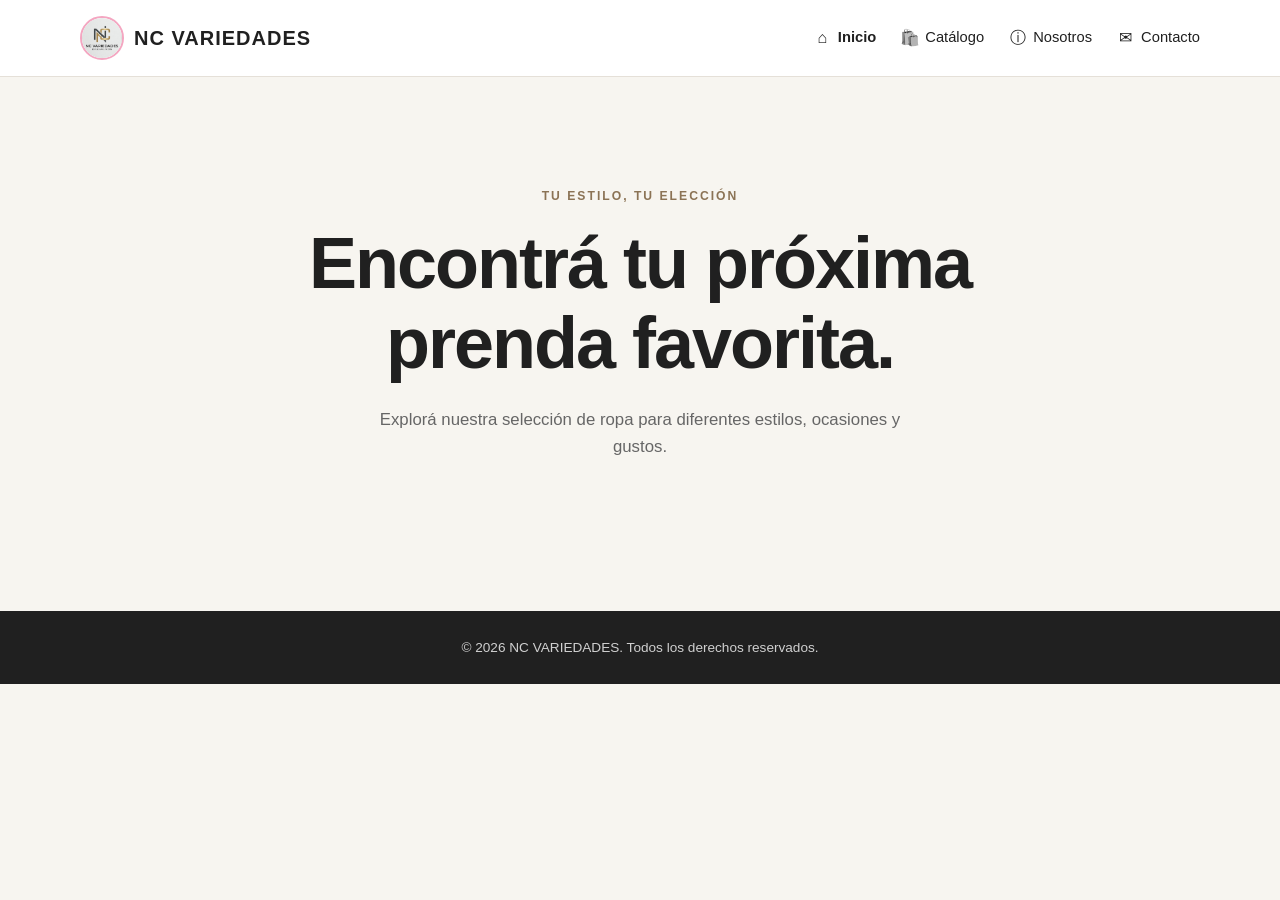
<file: index.html>
<!DOCTYPE html>
<html lang="es">
<head>
    <meta charset="UTF-8">
    <meta name="viewport" content="width=device-width, initial-scale=1.0">

    <title>NC Variedades | Ropa para tu estilo</title>
    <meta name="description" content="Descubrí prendas para tu estilo. Explorá nuestro catálogo de ropa.">

    <link rel="stylesheet" href="styles.css">
</head>
<body>

   <!-- ENCABEZADO -->
<header class="header">
    <div class="container">

        
<span class="logo">
    <img src="logo/oficial.png"
         alt="Logo de NC Variedades"
         class="logo-image"
         onclick="abrirLogo()">
    <span>NC VARIEDADES</span>
</span>


            <nav class="navigation">
                <a href="index.html" aria-current="page">
                    <span class="nav-icon">⌂</span>
                    Inicio
                </a>

               
<a href="catalogo.html">
    <span class="nav-icon">🛍️</span>
    Catálogo
</a>


                <a href="nosotros.html">
                    <span class="nav-icon">ⓘ</span>
                    Nosotros
                </a>

                <a href="contacto.html">
                    <span class="nav-icon">✉</span>
                    Contacto
                </a>
            </nav>

        </div>
    </header>

    <!-- PORTADA PRINCIPAL -->
    <main>
        <section id="inicio" class="hero">
            <div class="container">

                <p class="eyebrow">TU ESTILO, TU ELECCIÓN</p>

                <h1>Encontrá tu próxima prenda favorita.</h1>

                <p class="hero-description">
                    Explorá nuestra selección de ropa para diferentes
                    estilos, ocasiones y gustos.
                </p>


            </div>
        </section>
    </main>

    <!-- PIE DE PÁGINA -->
    <footer class="footer">
        <div class="container">
            <p>
                &copy; <span id="current-year"></span>
                NC VARIEDADES. Todos los derechos reservados.
            </p>
        </div>
    </footer>


    <!-- AÑO AUTOMÁTICO -->
    <script>
        document.getElementById("current-year").textContent =
            new Date().getFullYear();
    </script>

    <!-- VISOR DEL LOGO EN GRANDE -->
    <div id="visorLogo" class="visor-logo" onclick="cerrarLogo()">
        <span class="cerrar-logo">&times;</span>
        <img src="logo/oficial.png" alt="Logo de NC Variedades ampliado">
    </div>

  <script>
    window.abrirLogo = function () {
        document.getElementById("visorLogo").style.display = "flex";
    };

    window.cerrarLogo = function () {
        document.getElementById("visorLogo").style.display = "none";
    };
</script>
<!-- AUDIO -->
<audio id="musica-fondo" autoplay loop>
    <source src="audio/yo quiero.mp3" type="audio/mpeg">
</audio>

<script>
const musica = document.getElementById("musica-fondo");

musica.volume = 0.25;

musica.play().catch(() => {
    console.log("El navegador requiere una interacción para reproducir audio.");
});
</script>
</body>
</html>
</file>
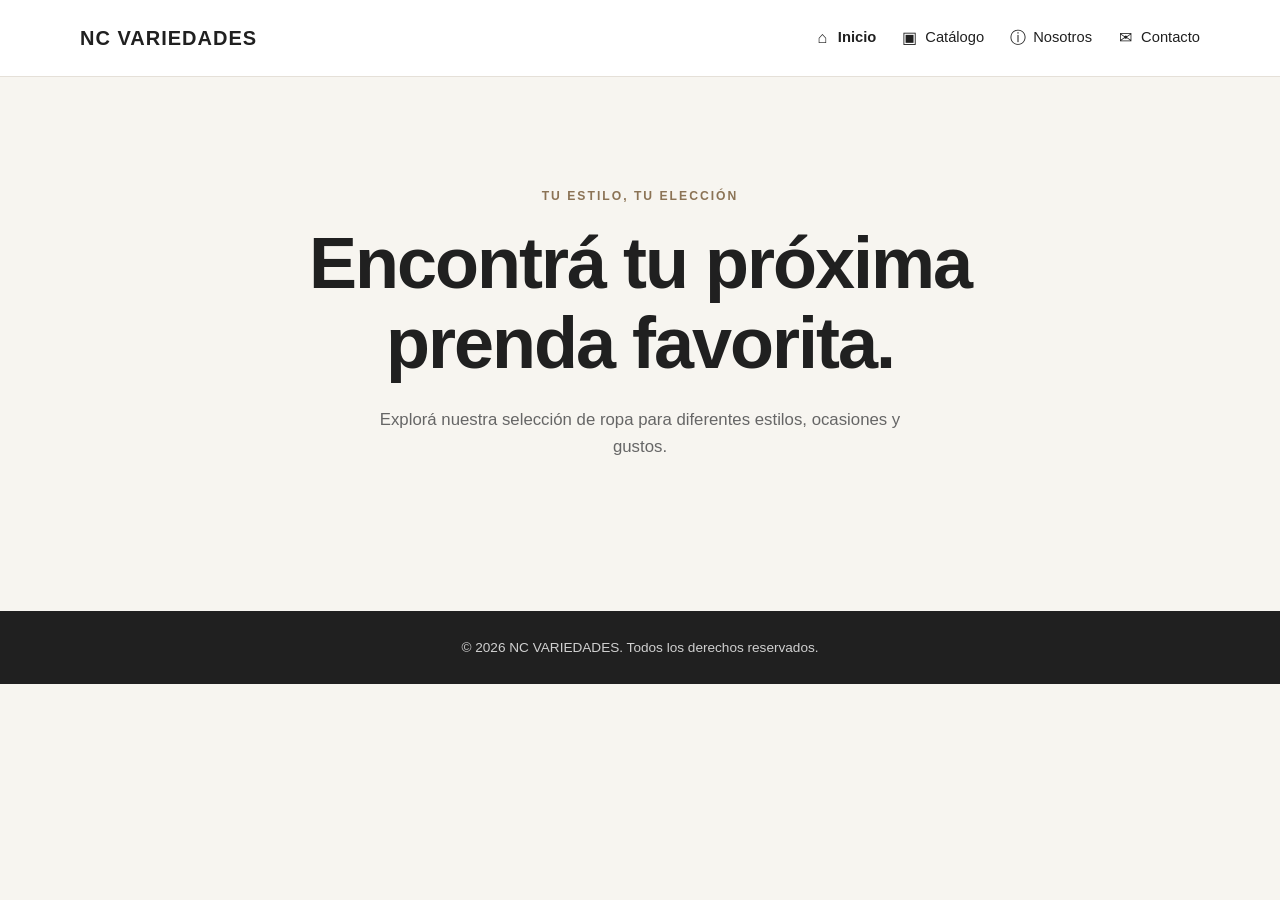
<file: Cesar/index.html>
<!DOCTYPE html>
<html lang="es">
<head>
    <meta charset="UTF-8">
    <meta name="viewport" content="width=device-width, initial-scale=1.0">

    <title>NC Variedades | Ropa para tu estilo</title>
    <meta name="description" content="Descubrí prendas para tu estilo. Explorá nuestro catálogo de ropa.">

    <link rel="stylesheet" href="styles.css">
</head>
<body>

    <!-- ENCABEZADO -->
    <header class="header">
        <div class="container">

            <span class="logo">
    NC VARIEDADES
</span>

            <nav class="navigation">
                <a href="index.html" aria-current="page">
                    <span class="nav-icon">⌂</span>
                    Inicio
                </a>

                <a href="catalogo.html">
                    <span class="nav-icon">▣</span>
                    Catálogo
                </a>

                <a href="nosotros.html">
                    <span class="nav-icon">ⓘ</span>
                    Nosotros
                </a>

                <a href="contacto.html">
                    <span class="nav-icon">✉</span>
                    Contacto
                </a>
            </nav>

        </div>
    </header>

    <!-- PORTADA PRINCIPAL -->
    <main>
        <section id="inicio" class="hero">
            <div class="container">

                <p class="eyebrow">TU ESTILO, TU ELECCIÓN</p>

                <h1>Encontrá tu próxima prenda favorita.</h1>

                <p class="hero-description">
                    Explorá nuestra selección de ropa para diferentes
                    estilos, ocasiones y gustos.
                </p>


            </div>
        </section>
    </main>

    <!-- PIE DE PÁGINA -->
    <footer class="footer">
        <div class="container">
            <p>
                &copy; <span id="current-year"></span>
                NC VARIEDADES. Todos los derechos reservados.
            </p>
        </div>
    </footer>

    <!-- AÑO AUTOMÁTICO -->
    <script>
        document.getElementById("current-year").textContent =
            new Date().getFullYear();
    </script>

</body>
</html>
</file>
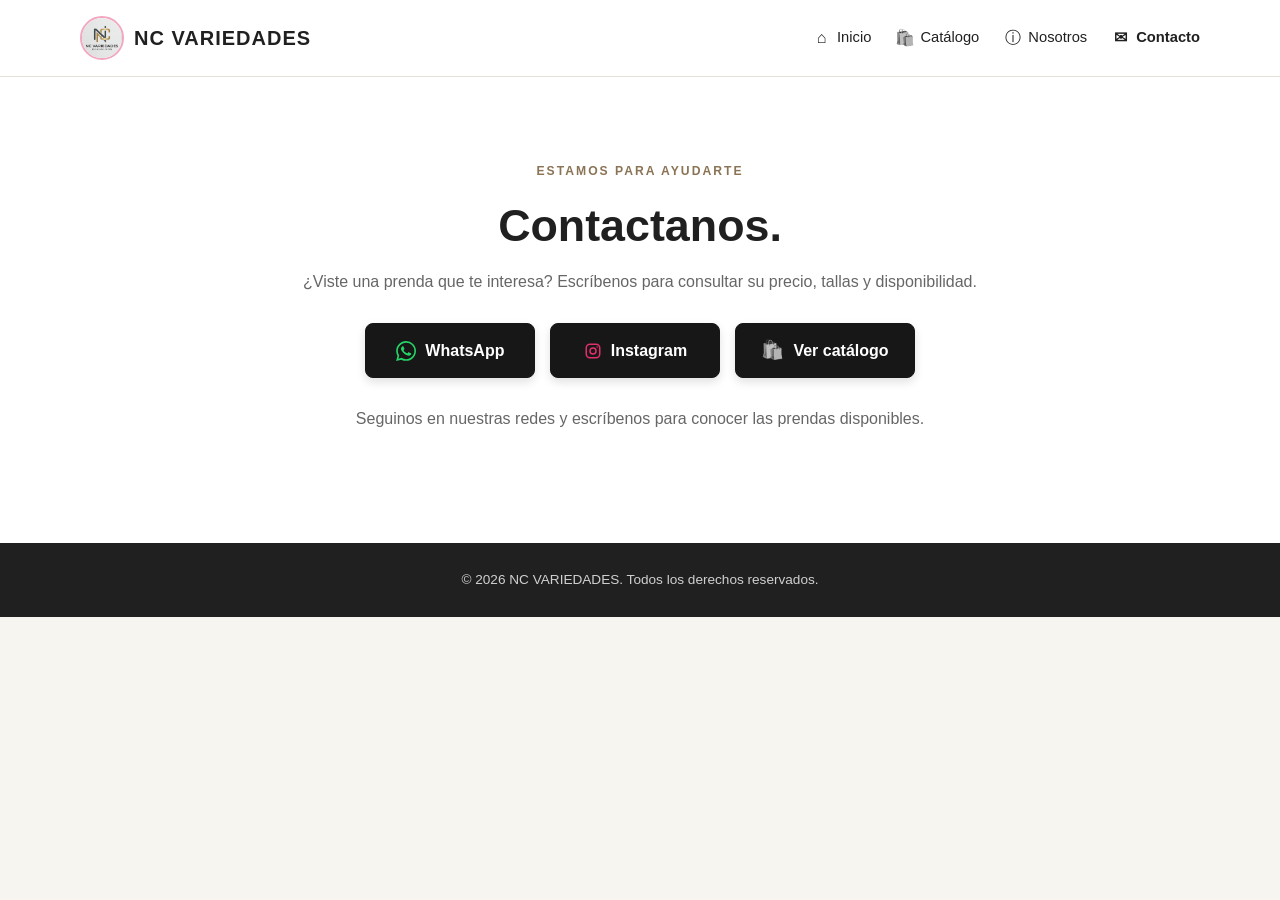
<file: contacto.html>
<!DOCTYPE html>
<html lang="es">
<head>
    <meta charset="UTF-8">
    <meta name="viewport" content="width=device-width, initial-scale=1.0">

    <title>Contacto | NC Variedades</title>
    <meta name="description" content="Contactá con NC Variedades para consultar precios, tallas y disponibilidad.">

    <link rel="stylesheet" href="styles.css">
</head>
<body>

 <!-- ENCABEZADO -->
<header class="header">
    <div class="container">

        
<span class="logo">
    <img src="logo/oficial.png"
         alt="Logo de NC Variedades"
         class="logo-image"
         onclick="abrirLogo()">
    <span>NC VARIEDADES</span>
</span>


            <nav class="navigation">
                <a href="index.html">
                    <span class="nav-icon">⌂</span>
                    Inicio
                </a>

                <a href="catalogo.html">
                    <span class="nav-icon">🛍️</span>
                    Catálogo
                </a>

                <a href="nosotros.html">
                    <span class="nav-icon">ⓘ</span>
                    Nosotros
                </a>

                <a href="contacto.html" aria-current="page">
                    <span class="nav-icon">✉</span>
                    Contacto
                </a>
            </nav>

        </div>
    </header>

    <!-- CONTENIDO PRINCIPAL -->
    <main>
        <section class="contact-section">
            <div class="container">

                <p class="eyebrow">
                    ESTAMOS PARA AYUDARTE
                </p>

                <h1>Contactanos.</h1>

                <p>
                    ¿Viste una prenda que te interesa?
                    Escríbenos para consultar su precio,
                    tallas y disponibilidad.
                </p>

                <!-- BOTONES DE CONTACTO -->
                <div class="contact-buttons">

                    <!-- WHATSAPP -->
                    <a
                        href="https://wa.me/50583873429"
                        class="button button-whatsapp"
                        target="_blank"
                        rel="noopener noreferrer"
                        aria-label="Contactar por WhatsApp"
                    >
                        <span class="social-icon" aria-hidden="true">
                            <svg
                                xmlns="http://www.w3.org/2000/svg"
                                width="20"
                                height="20"
                                viewBox="0 0 24 24"
                                fill="currentColor"
                                role="img"
                            >
                                <path d="M20.52 3.48A11.82 11.82 0 0 0 12.08 0C5.52 0 .18 5.34.18 11.9c0 2.1.55 4.15 1.6 5.96L.08 24l6.3-1.65a11.9 11.9 0 0 0 5.7 1.45h.01c6.56 0 11.9-5.34 11.9-11.9 0-3.18-1.24-6.17-3.47-8.42ZM12.08 21.8a9.9 9.9 0 0 1-5.05-1.38l-.36-.21-3.74.98 1-3.65-.24-.38a9.83 9.83 0 0 1-1.51-5.26c0-5.47 4.45-9.92 9.92-9.92a9.86 9.86 0 0 1 7.02 2.91 9.86 9.86 0 0 1 2.9 7.02c0 5.47-4.45 9.89-9.94 9.89Zm5.44-7.42c-.3-.15-1.76-.87-2.03-.97-.27-.1-.47-.15-.67.15-.2.3-.77.97-.94 1.17-.17.2-.35.22-.65.07-.3-.15-1.26-.46-2.4-1.47-.89-.79-1.49-1.76-1.66-2.06-.17-.3-.02-.46.13-.61.14-.13.3-.35.45-.52.15-.17.2-.3.3-.5.1-.2.05-.37-.02-.52-.08-.15-.67-1.62-.92-2.22-.24-.58-.48-.5-.67-.51h-.57c-.2 0-.52.07-.79.37-.27.3-1.04 1.02-1.04 2.49s1.07 2.89 1.22 3.09c.15.2 2.1 3.2 5.08 4.49.71.3 1.27.49 1.7.63.71.23 1.36.2 1.87.12.57-.09 1.76-.72 2.01-1.42.25-.7.25-1.3.17-1.42-.07-.13-.27-.2-.57-.35Z"/>
                            </svg>
                        </span>
                        WhatsApp
                    </a>

                    <!-- INSTAGRAM: SE CONSERVA -->
                    <a
                        href="https://www.instagram.com/n.c.variedades.store/"
                        class="button button-instagram"
                        target="_blank"
                        rel="noopener noreferrer"
                        aria-label="Visitar Instagram de NC Variedades"
                    >
                        <span class="social-icon" aria-hidden="true">
                            <svg
                                xmlns="http://www.w3.org/2000/svg"
                                width="18"
                                height="18"
                                viewBox="0 0 24 24"
                                fill="none"
                                stroke="currentColor"
                                stroke-width="2"
                                stroke-linecap="round"
                                stroke-linejoin="round"
                            >
                                <rect
                                    x="3"
                                    y="3"
                                    width="18"
                                    height="18"
                                    rx="5"
                                ></rect>
                                <circle
                                    cx="12"
                                    cy="12"
                                    r="4"
                                ></circle>
                                <circle
                                    cx="17.5"
                                    cy="6.5"
                                    r="1"
                                    fill="currentColor"
                                    stroke="none"
                                ></circle>
                            </svg>
                        </span>
                        Instagram
                    </a>

                    <!-- CATÁLOGO -->
                    <a
                        href="catalogo.html"
                        class="button button-catalog"
                    >
                        <span class="social-icon" aria-hidden="true">🛍️</span>
                        Ver catálogo
                    </a>

                </div>

                <p>
                    Seguinos en nuestras redes y escríbenos
                    para conocer las prendas disponibles.
                </p>

            </div>
        </section>
    </main>

    <!-- PIE DE PÁGINA -->
    <footer class="footer">
        <div class="container">
            <p>
                &copy; <span id="current-year"></span>
                NC VARIEDADES. Todos los derechos reservados.
            </p>
        </div>
    </footer>


    <!-- AÑO AUTOMÁTICO -->
    <script>
        document.getElementById("current-year").textContent =
            new Date().getFullYear();
    </script>

    <!-- VISOR DEL LOGO EN GRANDE -->
    <div id="visorLogo" class="visor-logo" onclick="cerrarLogo()">
        <span class="cerrar-logo">&times;</span>
        <img src="logo/oficial.png" alt="Logo de NC Variedades ampliado">
    </div>

<script>
    window.abrirLogo = function () {
        document.getElementById("visorLogo").style.display = "flex";
    };

    window.cerrarLogo = function () {
        document.getElementById("visorLogo").style.display = "none";
    };
</script>

</body>
</html>
</file>
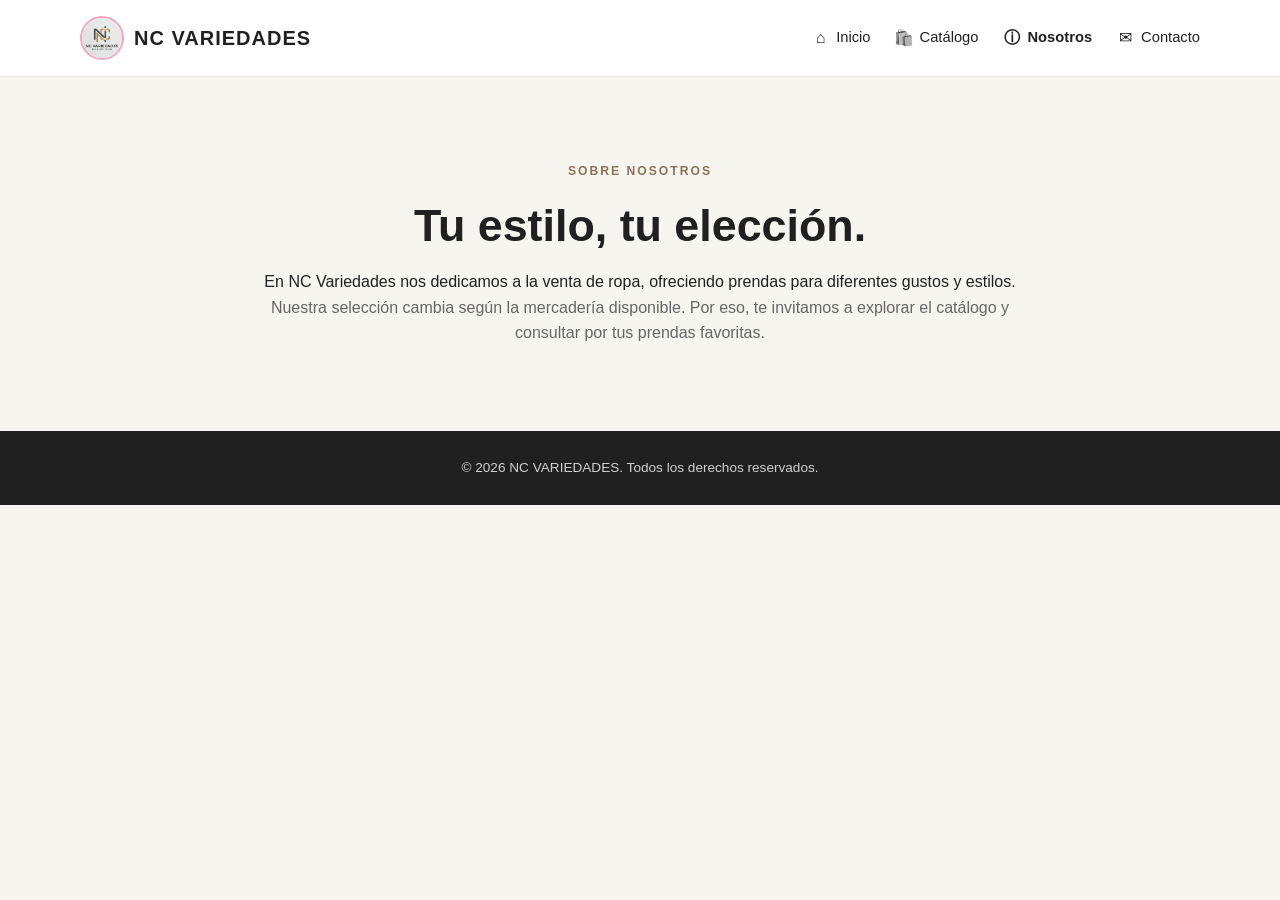
<file: nosotros.html>
<!DOCTYPE html>
<html lang="es">
<head>
    <meta charset="UTF-8">
    <meta name="viewport" content="width=device-width, initial-scale=1.0">

    <title>Nosotros | NC Variedades</title>
    <meta name="description" content="Conocé NC Variedades y nuestra selección de ropa.">

    <link rel="stylesheet" href="styles.css">
</head>
<body>

  <!-- ENCABEZADO -->
<header class="header">
    <div class="container">

       
<span class="logo">
    <img src="logo/oficial.png"
         alt="Logo de NC Variedades"
         class="logo-image"
         onclick="abrirLogo()">
    <span>NC VARIEDADES</span>
</span>


            <nav class="navigation">
                <a href="index.html">
                    <span class="nav-icon">⌂</span>
                    Inicio
                </a>

                <a href="catalogo.html">
                    <span class="nav-icon">🛍️</span>
                    Catálogo
                </a>

                <a href="nosotros.html" aria-current="page">
                    <span class="nav-icon">ⓘ</span>
                    Nosotros
                </a>

                <a href="contacto.html">
                    <span class="nav-icon">✉</span>
                    Contacto
                </a>
            </nav>

        </div>
    </header>

    <!-- CONTENIDO PRINCIPAL -->
    <main>
        <section class="about-section">
            <div class="container">

                <p class="eyebrow">SOBRE NOSOTROS</p>

                <h1>Tu estilo, tu elección.</h1>

                <p>
                    En NC Variedades nos dedicamos a la venta de ropa,
                    ofreciendo prendas para diferentes gustos y estilos.
                </p>

                <p>
                    Nuestra selección cambia según la mercadería disponible.
                    Por eso, te invitamos a explorar el catálogo y consultar
                    por tus prendas favoritas.
                </p>

            </div>
        </section>
    </main>

    <!-- PIE DE PÁGINA -->
    <footer class="footer">
        <div class="container">
            <p>
                &copy; <span id="current-year"></span>
                NC VARIEDADES. Todos los derechos reservados.
            </p>
        </div>
    </footer>

   
    <!-- AÑO AUTOMÁTICO -->
    <script>
        document.getElementById("current-year").textContent =
            new Date().getFullYear();
    </script>

    <!-- VISOR DEL LOGO EN GRANDE -->
    <div id="visorLogo" class="visor-logo" onclick="cerrarLogo()">
        <span class="cerrar-logo">&times;</span>
        <img src="logo/oficial.png" alt="Logo de NC Variedades ampliado">
    </div>

    <script>
    window.abrirLogo = function () {
        document.getElementById("visorLogo").style.display = "flex";
    };

    window.cerrarLogo = function () {
        document.getElementById("visorLogo").style.display = "none";
    };
</script>

</body>
</html>
</file>
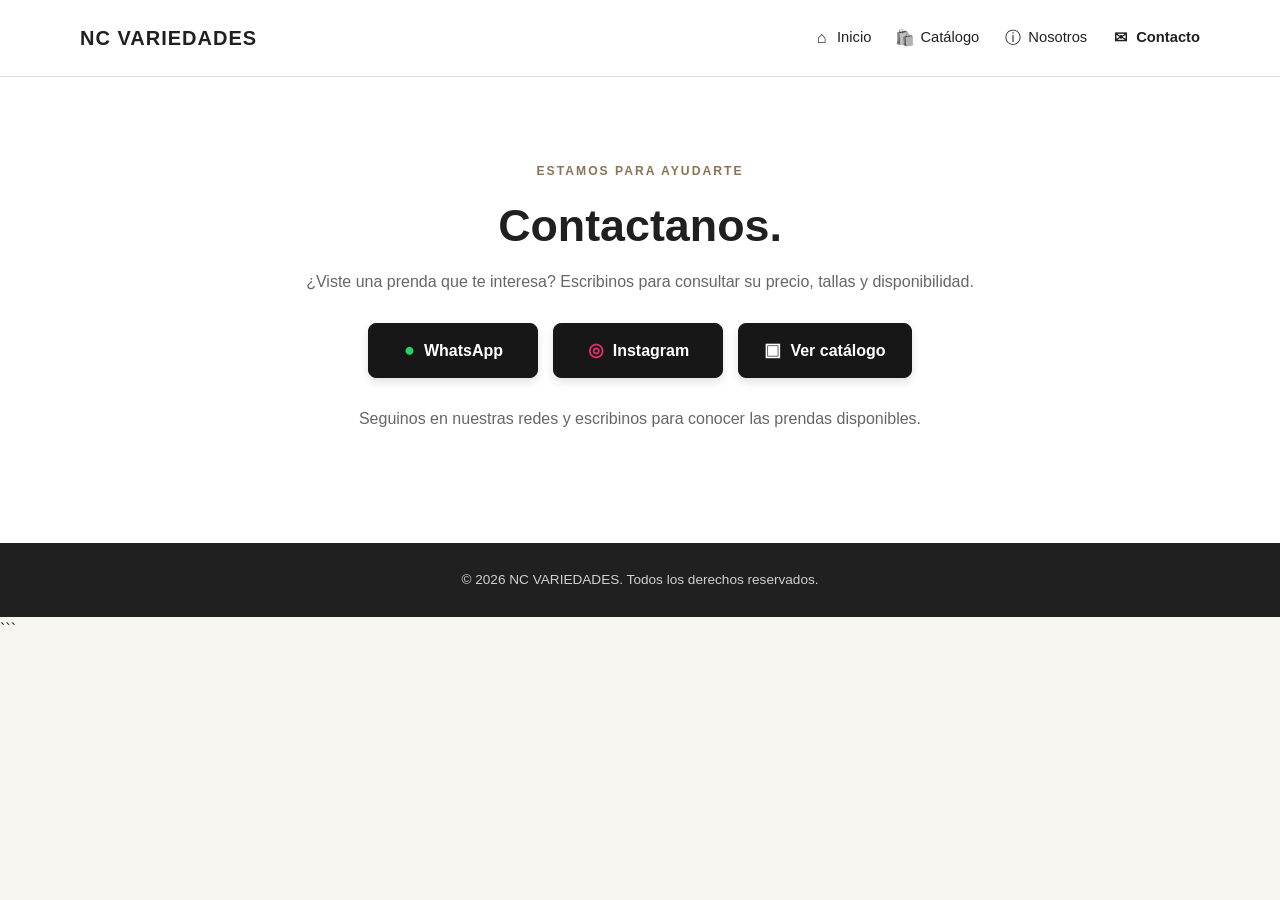
<file: Cesar/contacto.html>
<!DOCTYPE html>
<html lang="es">
<head>
    <meta charset="UTF-8">
    <meta name="viewport" content="width=device-width, initial-scale=1.0">

    <title>Contacto | NC Variedades</title>
    <meta name="description" content="Contactá con NC Variedades para consultar precios, tallas y disponibilidad.">

    <link rel="stylesheet" href="styles.css">
</head>
<body>

    <!-- ENCABEZADO -->
    <header class="header">
        <div class="container">

            <span class="logo">
    NC VARIEDADES
</span>

            <nav class="navigation">
                <a href="index.html">
                    <span class="nav-icon">⌂</span>
                    Inicio
                </a>

                <a href="catalogo.html">
                    <span class="nav-icon">🛍️</span>
                    Catálogo
                </a>

                <a href="nosotros.html">
                    <span class="nav-icon">ⓘ</span>
                    Nosotros
                </a>

                <a href="contacto.html" aria-current="page">
                    <span class="nav-icon">✉</span>
                    Contacto
                </a>
            </nav>

        </div>
    </header>

    <!-- CONTENIDO PRINCIPAL -->
    <main>
        <section class="contact-section">
            <div class="container">

                <p class="eyebrow">
                    ESTAMOS PARA AYUDARTE
                </p>

                <h1>Contactanos.</h1>

                <p>
                    ¿Viste una prenda que te interesa?
                    Escribinos para consultar su precio,
                    tallas y disponibilidad.
                </p>

                <!-- BOTONES DE CONTACTO -->
                <div class="contact-buttons">

                    <a
                        href="https://wa.me/505XXXXXXXX"
                        class="button button-whatsapp"
                        target="_blank"
                        rel="noopener noreferrer"
                    >
                        <span class="social-icon">●</span>
                        WhatsApp
                    </a>

                    <a
                        href="https://www.instagram.com/TU_USUARIO/"
                        class="button button-instagram"
                        target="_blank"
                        rel="noopener noreferrer"
                    >
                        <span class="social-icon">◎</span>
                        Instagram
                    </a>

                    <a
                        href="catalogo.html"
                        class="button button-catalog"
                    >
                        <span class="social-icon">▣</span>
                        Ver catálogo
                    </a>

                </div>

                <p>
                    Seguinos en nuestras redes y escribinos
                    para conocer las prendas disponibles.
                </p>

            </div>
        </section>
    </main>

    <!-- PIE DE PÁGINA -->
    <footer class="footer">
        <div class="container">
            <p>
                &copy; <span id="current-year"></span>
                NC VARIEDADES. Todos los derechos reservados.
            </p>
        </div>
    </footer>

    <!-- AÑO AUTOMÁTICO -->
    <script>
        document.getElementById("current-year").textContent =
            new Date().getFullYear();
    </script>

</body>
</html>
```
</file>
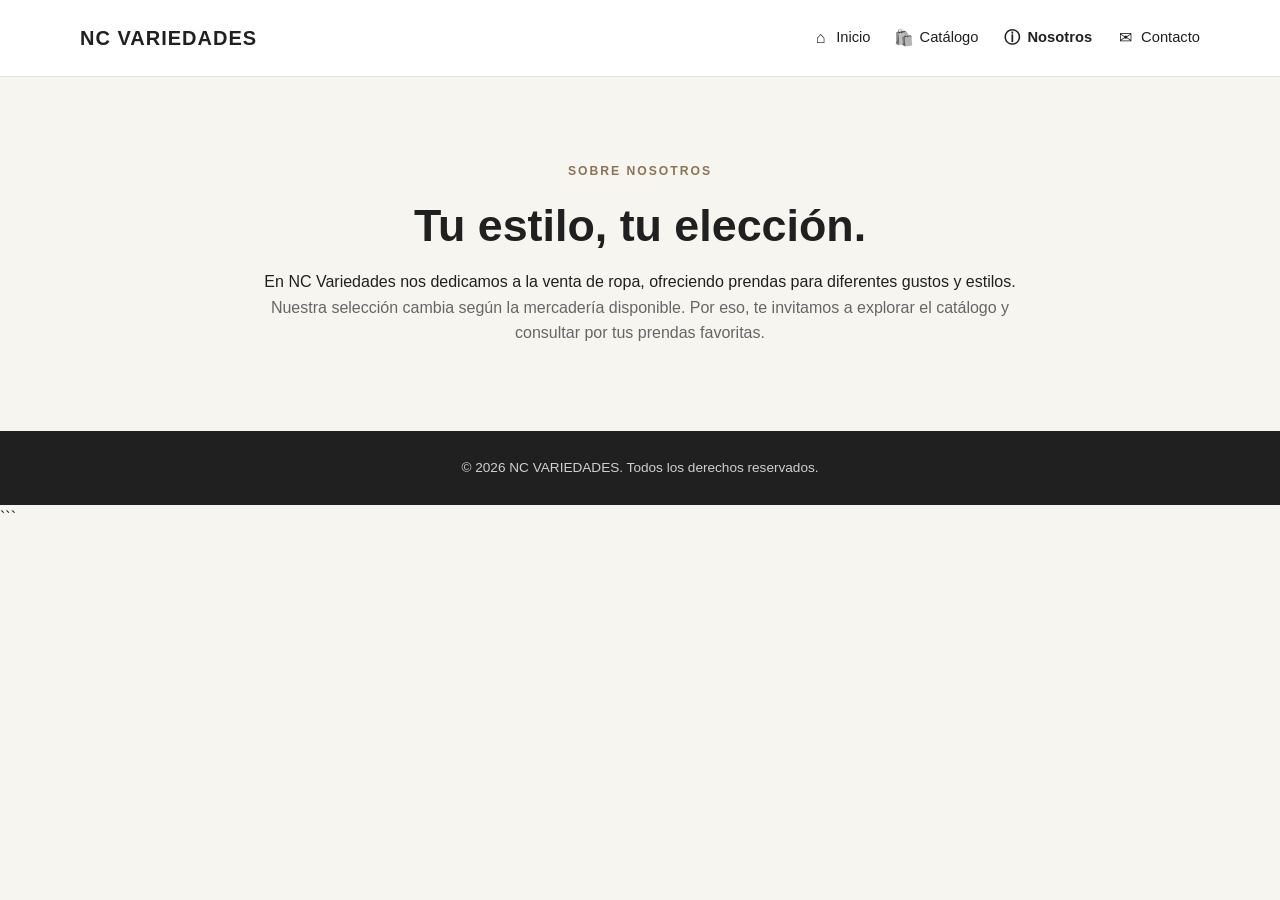
<file: Cesar/nosotros.html>
<!DOCTYPE html>
<html lang="es">
<head>
    <meta charset="UTF-8">
    <meta name="viewport" content="width=device-width, initial-scale=1.0">

    <title>Nosotros | NC Variedades</title>
    <meta name="description" content="Conocé NC Variedades y nuestra selección de ropa.">

    <link rel="stylesheet" href="styles.css">
</head>
<body>

    <!-- ENCABEZADO -->
    <header class="header">
        <div class="container">

           <span class="logo">
    NC VARIEDADES
</span>

            <nav class="navigation">
                <a href="index.html">
                    <span class="nav-icon">⌂</span>
                    Inicio
                </a>

                <a href="catalogo.html">
                    <span class="nav-icon">🛍️</span>
                    Catálogo
                </a>

                <a href="nosotros.html" aria-current="page">
                    <span class="nav-icon">ⓘ</span>
                    Nosotros
                </a>

                <a href="contacto.html">
                    <span class="nav-icon">✉</span>
                    Contacto
                </a>
            </nav>

        </div>
    </header>

    <!-- CONTENIDO PRINCIPAL -->
    <main>
        <section class="about-section">
            <div class="container">

                <p class="eyebrow">SOBRE NOSOTROS</p>

                <h1>Tu estilo, tu elección.</h1>

                <p>
                    En NC Variedades nos dedicamos a la venta de ropa,
                    ofreciendo prendas para diferentes gustos y estilos.
                </p>

                <p>
                    Nuestra selección cambia según la mercadería disponible.
                    Por eso, te invitamos a explorar el catálogo y consultar
                    por tus prendas favoritas.
                </p>

            </div>
        </section>
    </main>

    <!-- PIE DE PÁGINA -->
    <footer class="footer">
        <div class="container">
            <p>
                &copy; <span id="current-year"></span>
                NC VARIEDADES. Todos los derechos reservados.
            </p>
        </div>
    </footer>

    <!-- AÑO AUTOMÁTICO -->
    <script>
        document.getElementById("current-year").textContent =
            new Date().getFullYear();
    </script>

</body>
</html>
```
</file>
<file: styles.css>
/* ========================================
   NC VARIEDADES - ESTILOS GENERALES
======================================== */

:root {
    --grafito: #202020;
    --marfil: #F7F5F0;
    --arena: #B7A58A;
    --blanco: #FFFFFF;
    --texto-secundario: #666666;
    --borde: #E5E0D8;
}

* {
    margin: 0;
    padding: 0;
    box-sizing: border-box;
}

html {
    scroll-behavior: smooth;
    scroll-padding-top: 90px;
}

body {
    font-family: Arial, Helvetica, sans-serif;
    background-color: var(--marfil);
    color: var(--grafito);
    line-height: 1.6;
}

a {
    color: inherit;
    text-decoration: none;
}

button {
    font: inherit;
    cursor: pointer;
}

.container {
    width: min(1120px, 90%);
    margin: 0 auto;
}

/* ========================================
   ENCABEZADO Y NAVEGACIÓN
======================================== */

.header {
    background-color: var(--blanco);
    border-bottom: 1px solid var(--borde);
    position: sticky;
    top: 0;
    z-index: 100;
}

.header .container {
    min-height: 76px;
    display: flex;
    align-items: center;
    justify-content: space-between;
    gap: 24px;
}

.logo {
    display: flex;
    align-items: center;
    gap: 10px;
    font-size: 1.25rem;
    font-weight: 800;
    letter-spacing: 1px;
    white-space: nowrap;
}

.logo-image {
    display: block;
    width: 44px;
    height: 44px;
    flex: 0 0 44px;
    border-radius: 50%;
    object-fit: cover;
    border: 2px solid #f4a6c1;
    color: transparent;
    font-size: 0;
}

.navigation {
    display: flex;
    align-items: center;
    gap: 24px;
}

.navigation a {
    display: inline-flex;
    align-items: center;
    font-size: 0.92rem;
    white-space: nowrap;
    transition: color 0.2s ease;
}

.navigation a:hover {
    color: #8B7355;
}

.navigation a[aria-current="page"] {
    font-weight: 700;
}

.nav-icon {
    display: inline-flex;
    align-items: center;
    justify-content: center;
    width: 19px;
    margin-right: 6px;
    font-size: 1rem;
    line-height: 1;
    filter: grayscale(1);
}

.header-button,
.button {
    display: inline-flex;
    align-items: center;
    justify-content: center;
    background-color: var(--grafito);
    color: var(--blanco);
    padding: 12px 22px;
    border: 1px solid var(--grafito);
    border-radius: 3px;
    font-weight: 600;
    transition: background-color 0.2s ease;
}

.header-button:hover,
.button:hover {
    background-color: #444444;
}

/* ========================================
   PORTADA PRINCIPAL
======================================== */

.hero {
    padding: 110px 0 120px;
    background-color: var(--marfil);
}

.hero .container {
    max-width: 850px;
    text-align: center;
}

.eyebrow {
    font-size: 0.76rem;
    font-weight: 700;
    letter-spacing: 2px;
    color: #8B7355;
    margin-bottom: 18px;
}

.hero h1 {
    font-size: clamp(2.4rem, 6vw, 4.5rem);
    line-height: 1.1;
    letter-spacing: -2px;
    max-width: 800px;
    margin: 0 auto 24px;
}

.hero-description {
    max-width: 560px;
    margin: 0 auto 30px;
    color: var(--texto-secundario);
    font-size: 1.05rem;
}

/* ========================================
   CATÁLOGO DE PRODUCTOS
======================================== */

.catalog-section {
    background-color: var(--blanco);
    padding: 85px 0;
}

.catalog-section h1,
.about-section h1,
.contact-section h1 {
    font-size: clamp(2rem, 4vw, 2.8rem);
    line-height: 1.2;
    margin-bottom: 16px;
}

.section-description {
    color: var(--texto-secundario);
}

.categories {
    display: flex;
    flex-wrap: wrap;
    gap: 10px;
    margin: 30px 0;
}

.category-button {
    background-color: transparent;
    color: var(--grafito);
    border: 1px solid var(--borde);
    border-radius: 3px;
    padding: 9px 18px;
    transition: all 0.2s ease;
}

.category-button:hover,
.category-button.active {
    background-color: var(--grafito);
    color: var(--blanco);
    border-color: var(--grafito);
}

.product-grid {
    display: grid;
    grid-template-columns: repeat(4, minmax(0, 1fr));
    gap: 24px;
}

.product-card {
    min-width: 0;
    background-color: var(--blanco);
    border: 1px solid var(--borde);
    overflow: hidden;
    transition: transform 0.2s ease, box-shadow 0.2s ease;
}

.product-card:hover {
    transform: translateY(-4px);
    box-shadow: 0 10px 24px rgba(0, 0, 0, 0.07);
}

.product-image {
    display: block;
    width: 100%;
    aspect-ratio: 3 / 4;
    object-fit: cover;
    background-color: var(--marfil);
}

.product-info {
    padding: 16px;
}

.product-category {
    color: var(--texto-secundario);
    font-size: 0.78rem;
    text-transform: uppercase;
    letter-spacing: 1px;
}

.product-name {
    font-size: 1rem;
    margin: 6px 0;
}

.product-price {
    font-size: 1.1rem;
    font-weight: 700;
    margin-bottom: 12px;
}

.product-size {
    font-size: 0.88rem;
    color: var(--texto-secundario);
    margin-bottom: 14px;
}

.product-button {
    display: block;
    text-align: center;
    width: 100%;
    padding: 10px;
    border: 1px solid var(--grafito);
    background-color: var(--grafito);
    color: var(--blanco);
    border-radius: 3px;
}

.product-button:hover {
    background-color: #444444;
}

/* ========================================
   BOTONES DEL CATÁLOGO
======================================== */

.product-buttons {
    display: grid;
    grid-template-columns: 1fr 1fr;
    gap: 10px;
    margin: 28px 0;
}

.product-buttons .product-button {
    display: inline-flex;
    justify-content: center;
    align-items: center;
    gap: 7px;
    width: 100%;
    min-width: 0;
    padding: 12px 8px;
    background-color: #171717;
    color: var(--blanco);
    border: 1px solid #171717;
    border-radius: 8px;
    font-size: 0.85rem;
    font-weight: 700;
    text-decoration: none;
    box-shadow: 0 4px 10px rgba(0, 0, 0, 0.12);
    transition: transform 0.25s ease,
                box-shadow 0.25s ease,
                background-color 0.25s ease;
}

.product-buttons .product-button:hover {
    transform: translateY(-3px);
    background-color: #333333;
    box-shadow: 0 7px 16px rgba(0, 0, 0, 0.20);
}

/* Los logos del catálogo se generan con SVG */
.product-buttons .whatsapp-button::before,
.product-buttons .instagram-button::before {
    content: none;
    display: none;
}

.product-buttons .instagram-button {
    color: #fff !important;
}

.product-buttons .instagram-button svg {
    color: #E1306C !important;
}

.product-buttons .whatsapp-button {
    color: #fff !important;
}

.product-buttons .whatsapp-button svg {
    color: #25D366 !important;
}

#empty-message {
    margin-top: 24px;
    color: var(--texto-secundario);
}

/* ========================================
   SECCIÓN NOSOTROS
======================================== */

.about-section {
    padding: 85px 0;
    background-color: var(--marfil);
}

.about-section .container {
    max-width: 760px;
    text-align: center;
}

.about-section p:last-child {
    color: var(--texto-secundario);
}

/* ========================================
   CONTACTO
======================================== */

.contact-section {
    padding: 85px 0;
    text-align: center;
    background-color: var(--blanco);
}

.contact-section p:not(.eyebrow) {
    color: var(--texto-secundario);
    margin-bottom: 26px;
}

/* ========================================
   BOTONES DE CONTACTO
======================================== */

.contact-buttons {
    display: flex;
    flex-wrap: wrap;
    justify-content: center;
    gap: 15px;
    margin: 28px 0;
}

.contact-buttons .button {
    display: inline-flex;
    justify-content: center;
    align-items: center;
    gap: 9px;
    padding: 14px 25px;
    min-width: 170px;
    background-color: #171717;
    color: var(--blanco);
    border: 1px solid #171717;
    border-radius: 8px;
    font-size: 16px;
    font-weight: 700;
    text-decoration: none;
    box-shadow: 0 4px 10px rgba(0, 0, 0, 0.12);
    transition: transform 0.25s ease,
                box-shadow 0.25s ease,
                background-color 0.25s ease;
}

.contact-buttons .social-icon {
    display: inline-flex;
    align-items: center;
    justify-content: center;
    font-size: 1.15rem;
    line-height: 1;
}

.contact-buttons .button-whatsapp .social-icon {
    color: #25D366;
}

.contact-buttons .button-instagram .social-icon {
    color: #E1306C;
}

.contact-buttons .button-catalog .social-icon {
    color: var(--blanco);
    filter: grayscale(1);
}

.contact-buttons .button:hover {
    transform: translateY(-3px);
    background-color: #333333;
    box-shadow: 0 7px 16px rgba(0, 0, 0, 0.20);
}

/* ========================================
   PIE DE PÁGINA
======================================== */

.footer {
    background-color: var(--grafito);
    color: var(--blanco);
    padding: 26px 0;
    text-align: center;
}

.footer p {
    font-size: 0.85rem;
    color: #D0D0D0;
}

/* ========================================
   ADAPTACIÓN A TABLET
======================================== */

@media (max-width: 900px) {
    .product-grid {
        grid-template-columns: repeat(2, minmax(0, 1fr));
    }

    .header .container {
        flex-wrap: wrap;
        justify-content: center;
        padding: 16px 0;
    }

    .navigation {
        justify-content: center;
        gap: 16px;
        flex-wrap: wrap;
    }
}

/* ========================================
   ADAPTACIÓN A TELÉFONOS
======================================== */

@media (max-width: 600px) {
    .header .container {
        justify-content: center;
        gap: 14px;
    }

    .logo {
        width: 100%;
        justify-content: center;
        text-align: center;
    }

    .logo-image {
        width: 36px;
        height: 36px;
        flex-basis: 36px;
    }

    .navigation {
        justify-content: center;
        gap: 12px 16px;
    }

    .navigation a {
        font-size: 0.85rem;
    }

    .nav-icon {
        width: 16px;
        margin-right: 4px;
        font-size: 0.9rem;
    }

    .header-button {
        display: none;
    }

    .hero {
        padding: 75px 0 85px;
    }

    .hero h1 {
        letter-spacing: -1px;
    }

    .catalog-section,
    .about-section,
    .contact-section {
        padding: 60px 0;
    }

    .product-grid {
        gap: 12px;
    }

    .product-info {
        padding: 12px;
    }

    .product-name {
        font-size: 0.92rem;
    }

    .product-price {
        font-size: 1rem;
    }

    .product-button {
        font-size: 0.85rem;
    }

    .contact-buttons {
        flex-direction: column;
        align-items: center;
        gap: 10px;
        width: 100%;
    }

    .contact-buttons .button {
        display: inline-flex;
        flex-direction: row;
        flex: 0 0 auto;
        align-items: center;
        justify-content: center;
        align-self: center;
        width: auto;
        min-width: 140px;
        max-width: 190px;
        padding: 10px 12px;
        gap: 7px;
        font-size: 13px;
        line-height: 1.2;
        white-space: nowrap;
        overflow: visible;
        box-sizing: border-box;
    }

    .contact-buttons .social-icon {
        display: inline-flex;
        flex: 0 0 auto;
        align-items: center;
        justify-content: center;
    }

    .contact-buttons .social-icon svg {
        display: block;
        width: 16px;
        height: 16px;
        flex-shrink: 0;
    }

    /* Botones de contacto y catálogo */
    .contacto-buttons,
    .contact-buttons,
    .social-buttons,
    .product-buttons {
        max-width: 100%;
        min-width: 0;
        box-sizing: border-box;
    }

    .contacto-buttons a,
    .contact-buttons a,
    .social-buttons a,
    .product-buttons a,
    .contacto-buttons button,
    .contact-buttons button,
    .social-buttons button,
    .product-buttons button {
        gap: 6px;
        box-sizing: border-box;
        text-align: center;
    }

    .contacto-buttons svg,
    .contact-buttons svg,
    .social-buttons svg,
    .product-buttons svg {
        flex-shrink: 0;
    }

    /* Botones del catálogo en columna */
    .product-buttons {
        display: flex;
        flex-direction: column;
        align-items: center;
        gap: 12px;
        width: 100%;
    }

    .product-buttons a,
    .product-buttons button {
        display: flex;
        align-items: center;
        justify-content: center;
        width: 100%;
        max-width: 280px;
        min-width: 0;
        min-height: 44px;
        box-sizing: border-box;
        white-space: nowrap;
        text-align: center;
    }

    /* Alinear las tarjetas del catálogo */
    .product-card {
        display: flex;
        flex-direction: column;
        height: 100%;
    }

    .product-card h3 {
        line-height: 1.3;
        min-height: 2.6em;
    }

    .product-buttons {
        margin-top: auto;
    }
}

/* ========================================
   IMÁGENES AMPLIADAS DEL CATÁLOGO
======================================== */

.product-image-zoom {
    cursor: zoom-in;
    transition: transform 0.2s ease;
}

.product-image-zoom:hover {
    transform: scale(1.02);
}

.product-image-zoom:focus-visible {
    outline: 3px solid var(--arena);
    outline-offset: -3px;
}

/* Fondo oscuro de la ventana */
.image-modal {
    display: none;
    position: fixed;
    inset: 0;
    z-index: 9999;
    padding: 60px 20px 30px;
    background: rgba(32, 32, 32, 0.88);
    align-items: center;
    justify-content: center;
    flex-direction: column;
    gap: 14px;
}

.image-modal.is-open {
    display: flex;
}

/* Evitar desplazamiento al ampliar una imagen */
body.image-modal-open {
    overflow: hidden;
}

/* Imagen ampliada sin deformaciones */
.image-modal-content {
    display: block;
    width: auto;
    height: auto;
    max-width: min(90vw, 900px);
    max-height: 78vh;
    object-fit: contain;
    border-radius: 8px;
    background-color: var(--blanco);
    box-shadow: 0 12px 40px rgba(0, 0, 0, 0.30);
}

/* Nombre del producto */
.image-modal-caption {
    color: var(--blanco);
    text-align: center;
    font-size: 1rem;
    font-weight: 600;
    margin: 0;
}

/* Botón para cerrar la imagen */
.image-modal-close {
    position: absolute;
    top: 12px;
    right: 22px;
    display: flex;
    align-items: center;
    justify-content: center;
    width: 46px;
    height: 46px;
    padding: 0;
    border: 1px solid rgba(255, 255, 255, 0.4);
    border-radius: 50%;
    background: rgba(255, 255, 255, 0.12);
    color: var(--blanco);
    font-size: 2rem;
    line-height: 1;
    cursor: pointer;
    transition: background-color 0.2s ease;
}

.image-modal-close:hover {
    background: rgba(255, 255, 255, 0.25);
}

/* Visor del logo ampliado */
.logo-image {
    cursor: pointer;
}

.visor-logo {
    display: none;
    position: fixed;
    inset: 0;
    z-index: 9999;
    background: rgba(0, 0, 0, 0.85);
    align-items: center;
    justify-content: center;
    padding: 20px;
}

.visor-logo img {
    width: min(80vw, 450px);
    height: min(80vw, 450px);
    object-fit: contain;
    border-radius: 50%;
    background: white;
}

.cerrar-logo {
    position: absolute;
    top: 15px;
    right: 25px;
    color: white;
    font-size: 42px;
    cursor: pointer;
}
/* Alinear botones de productos solo en teléfonos */
@media (max-width: 600px) {
    .product-card {
        display: flex;
        flex-direction: column;
        height: 100%;
    }

    .product-info {
        display: flex;
        flex-direction: column;
        flex: 1;
    }

    .product-card .button {
        margin-top: auto;
    }
}

/* ========================================
   ALINEAR BOTONES DE PRODUCTOS EN LAPTOP
   Y PANTALLAS GRANDES
======================================== */

@media (min-width: 901px) {

    /* Todas las tarjetas ocupan la misma altura
       dentro de cada fila del catálogo */
    .product-card {
        display: flex;
        flex-direction: column;
        height: 100%;
    }

    /* El contenido crece para mantener
       los botones abajo */
    .product-info {
        display: flex;
        flex-direction: column;
        flex: 1;
        min-width: 0;
    }

    /* Los nombres largos pueden ocupar
       varias líneas sin desalinear los botones */
    .product-name {
        overflow-wrap: anywhere;
    }

    /* Mantener los botones al fondo de cada tarjeta */
    .product-info > .product-button,
    .product-info > .product-buttons,
    .product-info > .button {
        margin-top: auto;
    }

    /* Si hay dos botones, mantenerlos juntos
       y alineados en la parte inferior */
    .product-info > .product-buttons {
        width: 100%;
    }

}
</file>
<file: Cesar/styles.css>
/* ========================================
   NC VARIEDADES - ESTILOS GENERALES
======================================== */

:root {
    --grafito: #202020;
    --marfil: #F7F5F0;
    --arena: #B7A58A;
    --blanco: #FFFFFF;
    --texto-secundario: #666666;
    --borde: #E5E0D8;
}

* {
    margin: 0;
    padding: 0;
    box-sizing: border-box;
}

html {
    scroll-behavior: smooth;
    scroll-padding-top: 90px;
}

body {
    font-family: Arial, Helvetica, sans-serif;
    background-color: var(--marfil);
    color: var(--grafito);
    line-height: 1.6;
}

a {
    color: inherit;
    text-decoration: none;
}

button {
    font: inherit;
    cursor: pointer;
}

.container {
    width: min(1120px, 90%);
    margin: 0 auto;
}

/* ========================================
   ENCABEZADO Y NAVEGACIÓN
======================================== */

.header {
    background-color: var(--blanco);
    border-bottom: 1px solid var(--borde);
    position: sticky;
    top: 0;
    z-index: 100;
}

.header .container {
    min-height: 76px;
    display: flex;
    align-items: center;
    justify-content: space-between;
    gap: 24px;
}

.logo {
    font-size: 1.25rem;
    font-weight: 800;
    letter-spacing: 1px;
    white-space: nowrap;
}

.navigation {
    display: flex;
    align-items: center;
    gap: 24px;
}

.navigation a {
    display: inline-flex;
    align-items: center;
    font-size: 0.92rem;
    white-space: nowrap;
    transition: color 0.2s ease;
}

.navigation a:hover {
    color: #8B7355;
}

.navigation a[aria-current="page"] {
    font-weight: 700;
}

.nav-icon {
    display: inline-flex;
    align-items: center;
    justify-content: center;
    width: 19px;
    margin-right: 6px;
    font-size: 1rem;
    line-height: 1;
    filter: grayscale(1);
}

.header-button,
.button {
    display: inline-flex;
    align-items: center;
    justify-content: center;
    background-color: var(--grafito);
    color: var(--blanco);
    padding: 12px 22px;
    border: 1px solid var(--grafito);
    border-radius: 3px;
    font-weight: 600;
    transition: background-color 0.2s ease;
}

.header-button:hover,
.button:hover {
    background-color: #444444;
}

/* ========================================
   PORTADA PRINCIPAL
======================================== */

.hero {
    padding: 110px 0 120px;
    background-color: var(--marfil);
}

.hero .container {
    max-width: 850px;
    text-align: center;
}

.eyebrow {
    font-size: 0.76rem;
    font-weight: 700;
    letter-spacing: 2px;
    color: #8B7355;
    margin-bottom: 18px;
}

.hero h1 {
    font-size: clamp(2.4rem, 6vw, 4.5rem);
    line-height: 1.1;
    letter-spacing: -2px;
    max-width: 800px;
    margin: 0 auto 24px;
}

.hero-description {
    max-width: 560px;
    margin: 0 auto 30px;
    color: var(--texto-secundario);
    font-size: 1.05rem;
}

/* ========================================
   CATÁLOGO DE PRODUCTOS
======================================== */

.catalog-section {
    background-color: var(--blanco);
    padding: 85px 0;
}

.catalog-section h1,
.about-section h1,
.contact-section h1 {
    font-size: clamp(2rem, 4vw, 2.8rem);
    line-height: 1.2;
    margin-bottom: 16px;
}

.section-description {
    color: var(--texto-secundario);
}

.categories {
    display: flex;
    flex-wrap: wrap;
    gap: 10px;
    margin: 30px 0;
}

.category-button {
    background-color: transparent;
    color: var(--grafito);
    border: 1px solid var(--borde);
    border-radius: 3px;
    padding: 9px 18px;
    transition: all 0.2s ease;
}

.category-button:hover,
.category-button.active {
    background-color: var(--grafito);
    color: var(--blanco);
    border-color: var(--grafito);
}

.product-grid {
    display: grid;
    grid-template-columns: repeat(4, minmax(0, 1fr));
    gap: 24px;
}

.product-card {
    min-width: 0;
    background-color: var(--blanco);
    border: 1px solid var(--borde);
    overflow: hidden;
    transition: transform 0.2s ease, box-shadow 0.2s ease;
}

.product-card:hover {
    transform: translateY(-4px);
    box-shadow: 0 10px 24px rgba(0, 0, 0, 0.07);
}

.product-image {
    width: 100%;
    aspect-ratio: 3 / 4;
    object-fit: cover;
    display: block;
    background-color: var(--marfil);
}

.product-info {
    padding: 16px;
}

.product-category {
    color: var(--texto-secundario);
    font-size: 0.78rem;
    text-transform: uppercase;
    letter-spacing: 1px;
}

.product-name {
    font-size: 1rem;
    margin: 6px 0;
}

.product-price {
    font-size: 1.1rem;
    font-weight: 700;
    margin-bottom: 12px;
}

.product-size {
    font-size: 0.88rem;
    color: var(--texto-secundario);
    margin-bottom: 14px;
}

.product-button {
    display: block;
    text-align: center;
    width: 100%;
    padding: 10px;
    border: 1px solid var(--grafito);
    background-color: var(--grafito);
    color: var(--blanco);
    border-radius: 3px;
}

.product-button:hover {
    background-color: #444444;
}

#empty-message {
    margin-top: 24px;
    color: var(--texto-secundario);
}

/* ========================================
   SECCIÓN NOSOTROS
======================================== */

.about-section {
    padding: 85px 0;
    background-color: var(--marfil);
}

.about-section .container {
    max-width: 760px;
    text-align: center;
}

.about-section p:last-child {
    color: var(--texto-secundario);
}

/* ========================================
   CONTACTO
======================================== */

.contact-section {
    padding: 85px 0;
    text-align: center;
    background-color: var(--blanco);
}

.contact-section p:not(.eyebrow) {
    color: var(--texto-secundario);
    margin-bottom: 26px;
}

/* ========================================
   BOTONES DE CONTACTO
======================================== */

.contact-buttons {
    display: flex;
    flex-wrap: wrap;
    justify-content: center;
    gap: 15px;
    margin: 28px 0;
}

.contact-buttons .button {
    display: inline-flex;
    justify-content: center;
    align-items: center;
    gap: 9px;
    padding: 14px 25px;
    min-width: 170px;
    background-color: #171717;
    color: var(--blanco);
    border: 1px solid #171717;
    border-radius: 8px;
    font-size: 16px;
    font-weight: 700;
    text-decoration: none;
    box-shadow: 0 4px 10px rgba(0, 0, 0, 0.12);
    transition: transform 0.25s ease,
                box-shadow 0.25s ease,
                background-color 0.25s ease;
}

.contact-buttons .social-icon {
    display: inline-flex;
    align-items: center;
    justify-content: center;
    font-size: 1.15rem;
    line-height: 1;
}

.contact-buttons .button-whatsapp .social-icon {
    color: #25D366;
}

.contact-buttons .button-instagram .social-icon {
    color: #E1306C;
}

.contact-buttons .button-catalog .social-icon {
    color: var(--blanco);
}

.contact-buttons .button:hover {
    transform: translateY(-3px);
    background-color: #333333;
    box-shadow: 0 7px 16px rgba(0, 0, 0, 0.20);
}

/* ========================================
   PIE DE PÁGINA
======================================== */

.footer {
    background-color: var(--grafito);
    color: var(--blanco);
    padding: 26px 0;
    text-align: center;
}

.footer p {
    font-size: 0.85rem;
    color: #D0D0D0;
}

/* ========================================
   ADAPTACIÓN A TABLET Y MÓVIL
======================================== */

@media (max-width: 900px) {
    .product-grid {
        grid-template-columns: repeat(2, minmax(0, 1fr));
    }

    .header .container {
        flex-wrap: wrap;
        justify-content: center;
        padding: 16px 0;
    }

    .navigation {
        justify-content: center;
        gap: 16px;
        flex-wrap: wrap;
    }
}

@media (max-width: 600px) {
    .header .container {
        justify-content: center;
        gap: 14px;
    }

    .logo {
        width: 100%;
        text-align: center;
    }

    .navigation {
        justify-content: center;
        gap: 12px 16px;
    }

    .navigation a {
        font-size: 0.85rem;
    }

    .nav-icon {
        width: 16px;
        margin-right: 4px;
        font-size: 0.9rem;
    }

    .header-button {
        display: none;
    }

    .hero {
        padding: 75px 0 85px;
    }

    .hero h1 {
        letter-spacing: -1px;
    }

    .catalog-section,
    .about-section,
    .contact-section {
        padding: 60px 0;
    }

    .product-grid {
        gap: 12px;
    }

    .product-info {
        padding: 12px;
    }

    .product-name {
        font-size: 0.92rem;
    }

    .product-price {
        font-size: 1rem;
    }

    .product-button {
        font-size: 0.85rem;
    }

    .contact-buttons {
        flex-direction: column;
        align-items: stretch;
    }

    .contact-buttons .button {
        width: 100%;
        min-width: 0;
        box-sizing: border-box;
    }
}
</file>
